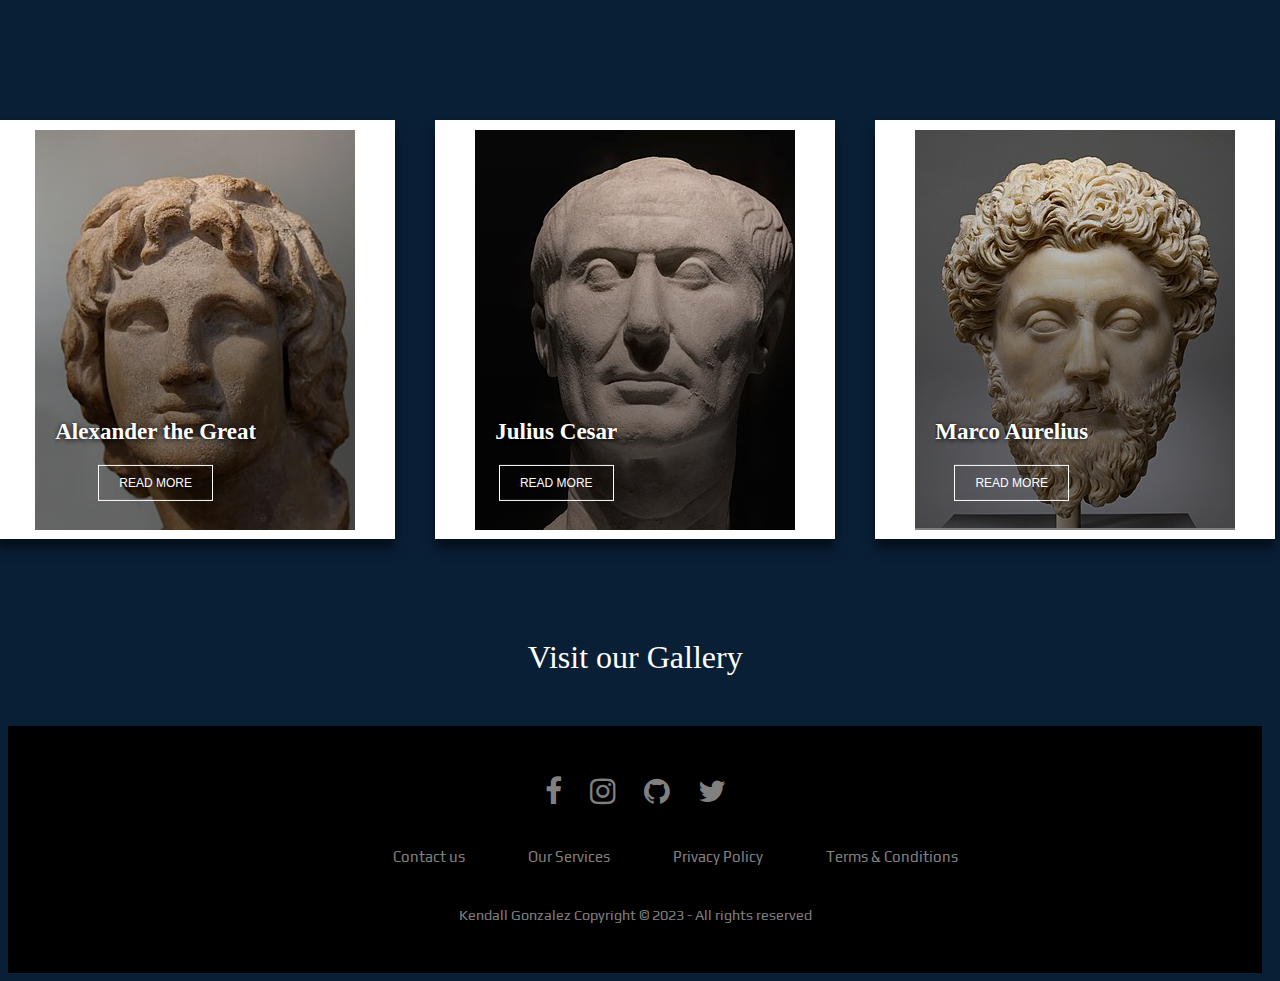
<file: index.html>
<!DOCTYPE html>
<html lang="en">
  <head>
    <meta charset="UTF-8" />
    <meta name="viewport" content="width=device-width, initial-scale=1.0" />
    <title>Greatest Characters in History</title>
    <link rel="stylesheet" href="styles.css" />
    <link
      rel="stylesheet"
      href="https://cdnjs.cloudflare.com/ajax/libs/font-awesome/4.7.0/css/font-awesome.min.css"
    />
    <link rel="preconnect" href="https://fonts.gstatic.com" />
    <link
      href="https://fonts.googleapis.com/css2?family=Fredoka+One&family=Play&display=swap"
      rel="stylesheet"
    />
  </head>

  <body>
    <!-- <section class="background"></section>
    <div class="loading">0%</div> -->

    <div class="container">
      <div class="card">
        <figure class="card__thumb">
          <img src="/images/AlejandroMagno.jpg" class="card__image" />
          <figcaption class="card__caption">
            <h2 class="card__title">Alexander the Great</h2>
            <a href="Alexander.html" class="card__button">Read more</a>
          </figcaption>
        </figure>
      </div>

      <div class="card">
        <figure class="card__thumb">
          <img src="/images/JulioCesar.jpg" class="card__image" />
          <figcaption class="card__caption">
            <h2 class="card__title">Julius Cesar</h2>
            <a href="JuliusCesar.html" class="card__button">Read more</a>
          </figcaption>
        </figure>
      </div>

      <div class="card">
        <figure class="card__thumb">
          <img
            src="/images/MarcoAurelio.jpg"
            height="490px"
            class="card__image"
          />
          <figcaption class="card__caption">
            <h2 class="card__title">Marco Aurelius</h2>
            <a href="Marco.html" class="card__button">Read more</a>
          </figcaption>
        </figure>
      </div>
    </div>

    <section>
      <div class="gallery">
        <a href="Gallery.html"> Visit our Gallery </a>
      </div>
    </section>

    <footer>
      <div class="footer">
        <div class="row">
          <a href="#"><i class="fa fa-facebook"></i></a>
          <a href="#"><i class="fa fa-instagram"></i></a>
          <a href="#"><i class="fa fa-github"></i></a>
          <a href="#"><i class="fa fa-twitter"></i></a>
        </div>

        <div class="row">
          <ul>
            <li><a href="#">Contact us</a></li>
            <li><a href="#">Our Services</a></li>
            <li><a href="#">Privacy Policy</a></li>
            <li><a href="#">Terms & Conditions</a></li>
          </ul>
        </div>

        <div class="row">
          Kendall Gonzalez Copyright &copy; 2023 - All rights reserved
        </div>
      </div>
    </footer>

    <script src="Scripts.js"></script>
  </body>
</html>
</file>
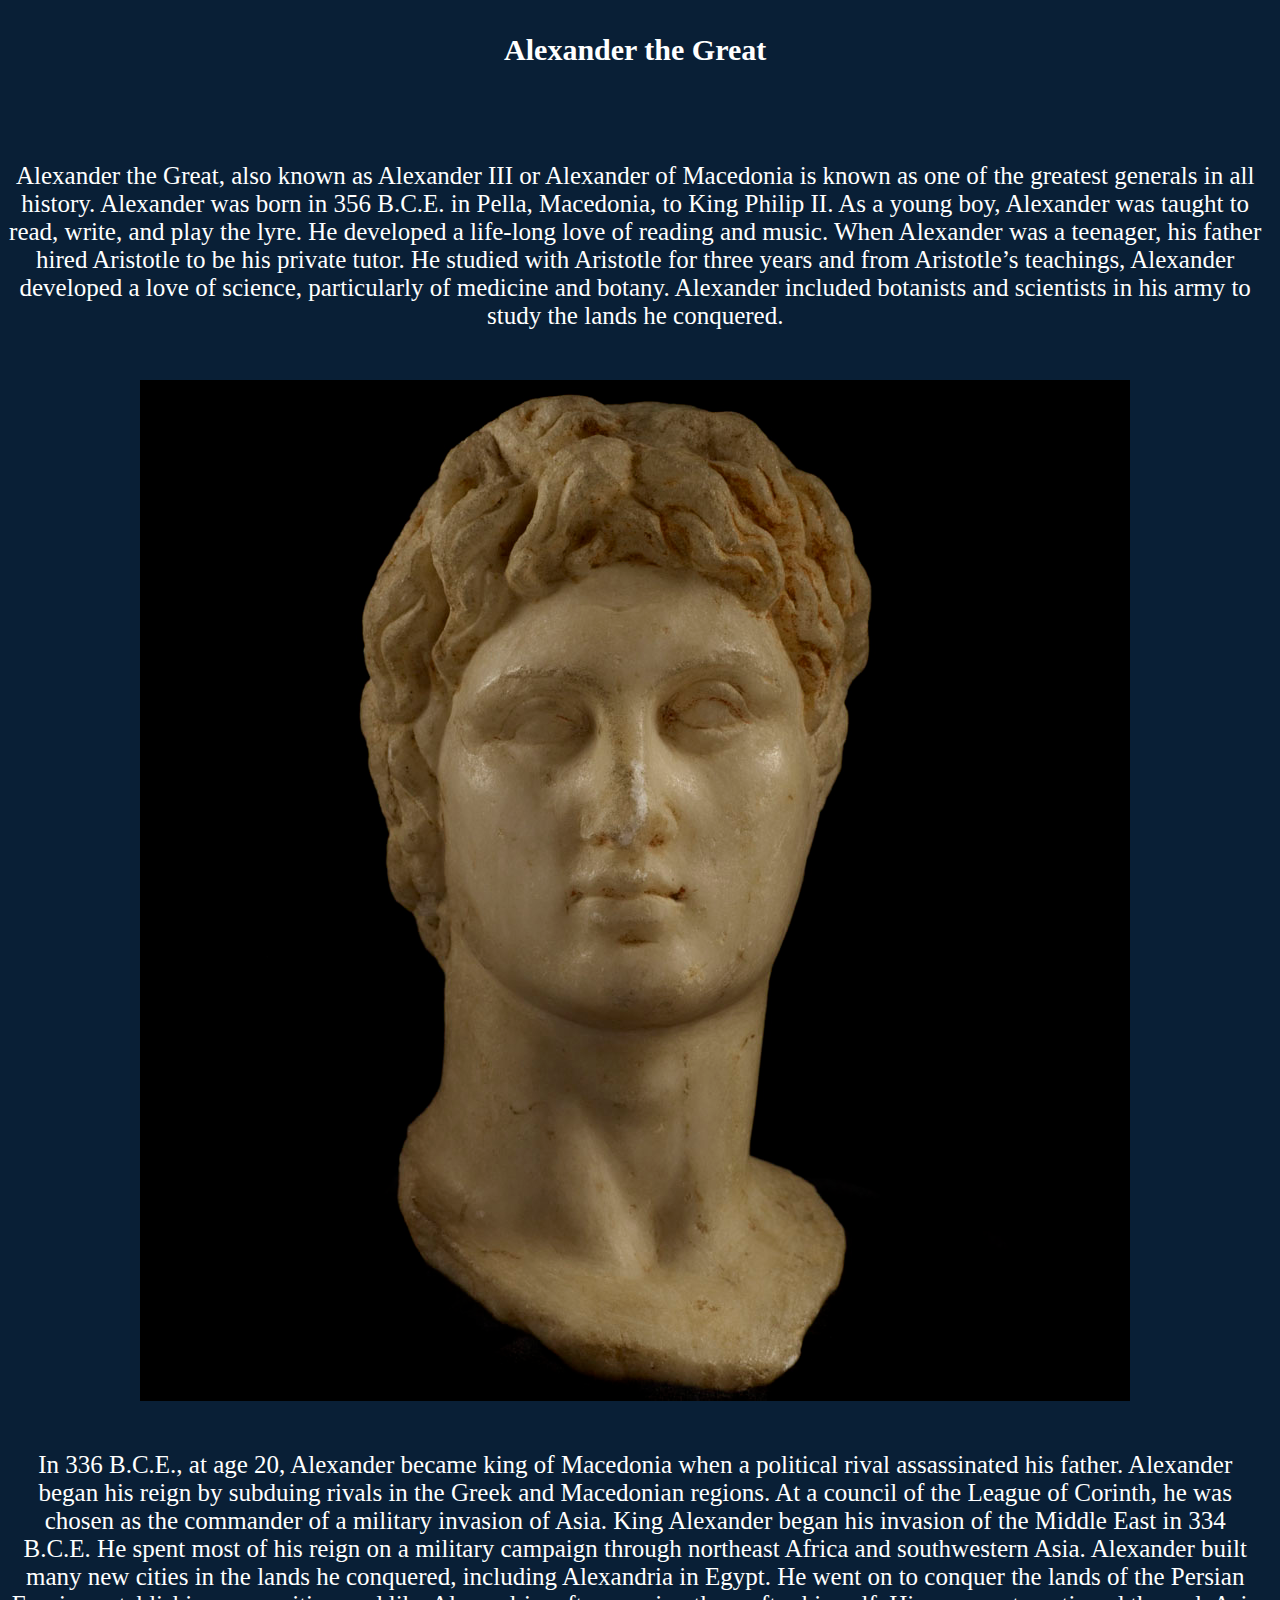
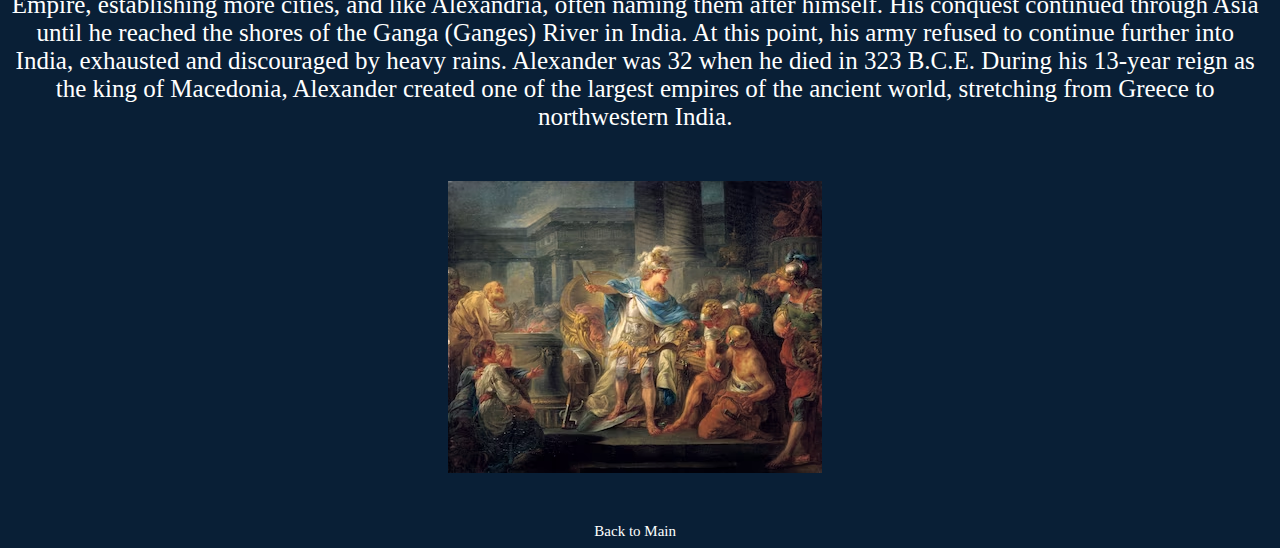
<file: Alexander.html>
<!DOCTYPE html>
<html lang="en">
  <head>
    <meta charset="UTF-8" />
    <meta name="viewport" content="width=device-width, initial-scale=1.0" />
    <title>Alexander The Great</title>
    <link rel="stylesheet" href="styles.css" />
  </head>

  <body>
    <div class="main_container">
      <h2>Alexander the Great</h2>

      <section >
        <p>
          Alexander the Great, also known as Alexander III or Alexander of
          Macedonia is known as one of the greatest generals in all history.
          Alexander was born in 356 B.C.E. in Pella, Macedonia, to King Philip
          II. As a young boy, Alexander was taught to read, write, and play the
          lyre. He developed a life-long love of reading and music. When
          Alexander was a teenager, his father hired Aristotle to be his private
          tutor. He studied with Aristotle for three years and from Aristotle’s
          teachings, Alexander developed a love of science, particularly of
          medicine and botany. Alexander included botanists and scientists in
          his army to study the lands he conquered.
        </p>
        <figure>
          <div id="imagen">
            <img class="img1" src="images/Alexander1.png" alt="" />
          </div>
        </figure>

        <p>
          In 336 B.C.E., at age 20, Alexander became king of Macedonia when a
          political rival assassinated his father. Alexander began his reign by
          subduing rivals in the Greek and Macedonian regions. At a council of
          the League of Corinth, he was chosen as the commander of a military
          invasion of Asia. King Alexander began his invasion of the Middle East
          in 334 B.C.E. He spent most of his reign on a military campaign
          through northeast Africa and southwestern Asia. Alexander built many
          new cities in the lands he conquered, including Alexandria in Egypt.
          He went on to conquer the lands of the Persian Empire, establishing
          more cities, and like Alexandria, often naming them after himself. His
          conquest continued through Asia until he reached the shores of the
          Ganga (Ganges) River in India. At this point, his army refused to
          continue further into India, exhausted and discouraged by heavy rains.
          Alexander was 32 when he died in 323 B.C.E. During his 13-year reign
          as the king of Macedonia, Alexander created one of the largest empires
          of the ancient world, stretching from Greece to northwestern India.
        </p>
        <div id="imagen">
          <img
            class="img1"
            src="images/Alexander2.jpg"
            alt="Alexander The Great"
          />
        </div>
        <a href="index.html">Back to Main</a><br />
      </section>
    </div>
  </body>
</html>
</file>
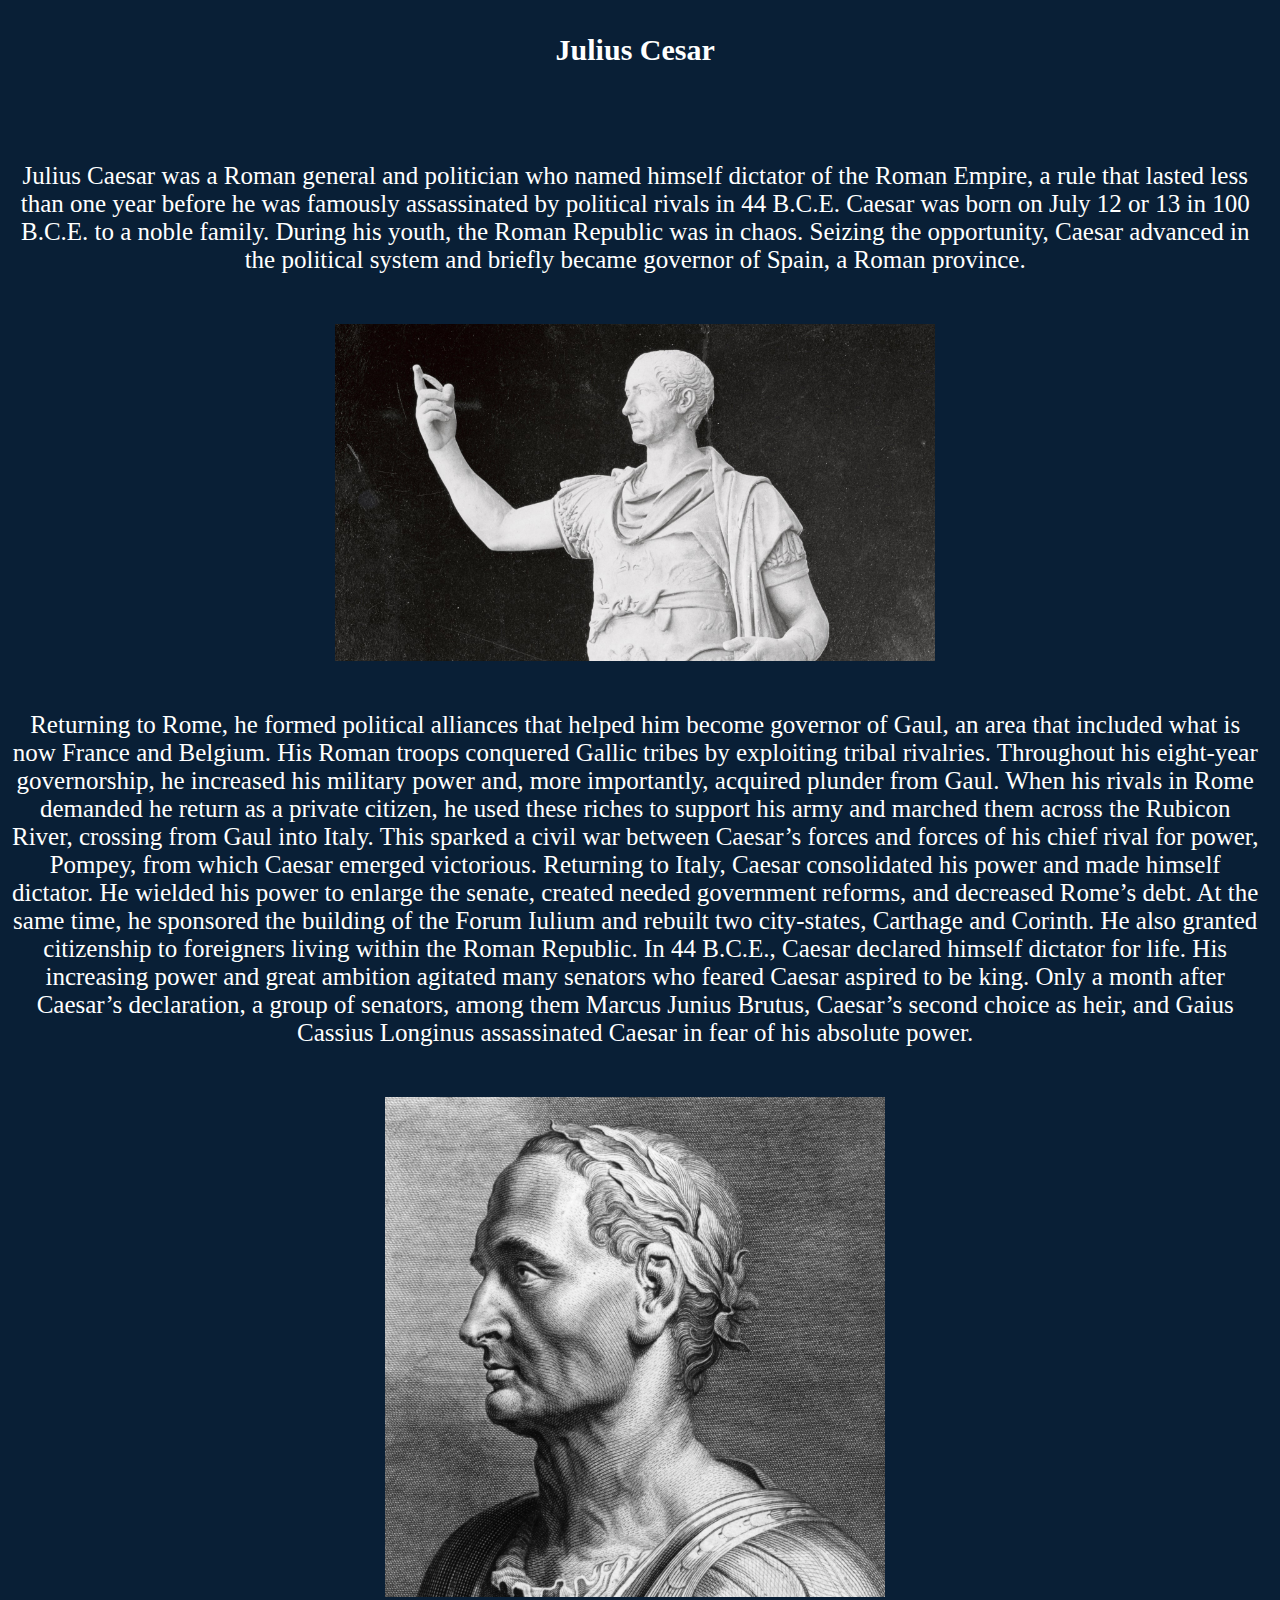
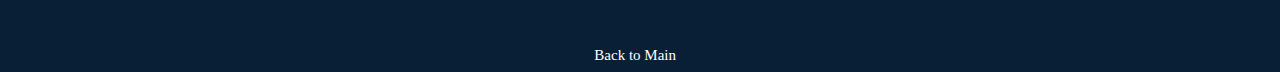
<file: JuliusCesar.html>
<!DOCTYPE html>
<html lang="en">
  <head>
    <meta charset="UTF-8" />
    <meta name="viewport" content="width=device-width, initial-scale=1.0" />
    <title>Julius Cesar</title>
    <link rel="stylesheet" href="styles.css" />
  </head>
  <body>
    <div class="main_container">
      <h2>Julius Cesar</h2>
      <section>
        <p>
          Julius Caesar was a Roman general and politician who named himself
          dictator of the Roman Empire, a rule that lasted less than one year
          before he was famously assassinated by political rivals in 44 B.C.E.
          Caesar was born on July 12 or 13 in 100 B.C.E. to a noble family.
          During his youth, the Roman Republic was in chaos. Seizing the
          opportunity, Caesar advanced in the political system and briefly
          became governor of Spain, a Roman province.
        </p>
        <figure>
          <div id="imagen">
            <img
              src="/images/Julius1.jpg"
              alt="Caesar's picture"
              width="600px"
            />
          </div>
        </figure>

        <p>
          Returning to Rome, he formed political alliances that helped him
          become governor of Gaul, an area that included what is now France and
          Belgium. His Roman troops conquered Gallic tribes by exploiting tribal
          rivalries. Throughout his eight-year governorship, he increased his
          military power and, more importantly, acquired plunder from Gaul. When
          his rivals in Rome demanded he return as a private citizen, he used
          these riches to support his army and marched them across the Rubicon
          River, crossing from Gaul into Italy. This sparked a civil war between
          Caesar’s forces and forces of his chief rival for power, Pompey, from
          which Caesar emerged victorious. Returning to Italy, Caesar
          consolidated his power and made himself dictator. He wielded his power
          to enlarge the senate, created needed government reforms, and
          decreased Rome’s debt. At the same time, he sponsored the building of
          the Forum Iulium and rebuilt two city-states, Carthage and Corinth. He
          also granted citizenship to foreigners living within the Roman
          Republic. In 44 B.C.E., Caesar declared himself dictator for life. His
          increasing power and great ambition agitated many senators who feared
          Caesar aspired to be king. Only a month after Caesar’s declaration, a
          group of senators, among them Marcus Junius Brutus, Caesar’s second
          choice as heir, and Gaius Cassius Longinus assassinated Caesar in fear
          of his absolute power.
        </p>
        <figure>
          <div id="imagen">
            <img
              src="/images/Julius2.jpg"
              alt="Caesar's picture"
              width="500px"
            />
          </div>
        </figure>

        <a href="index.html">Back to Main</a><br />
      </section>
    </div>
  </body>
</html>
</file>
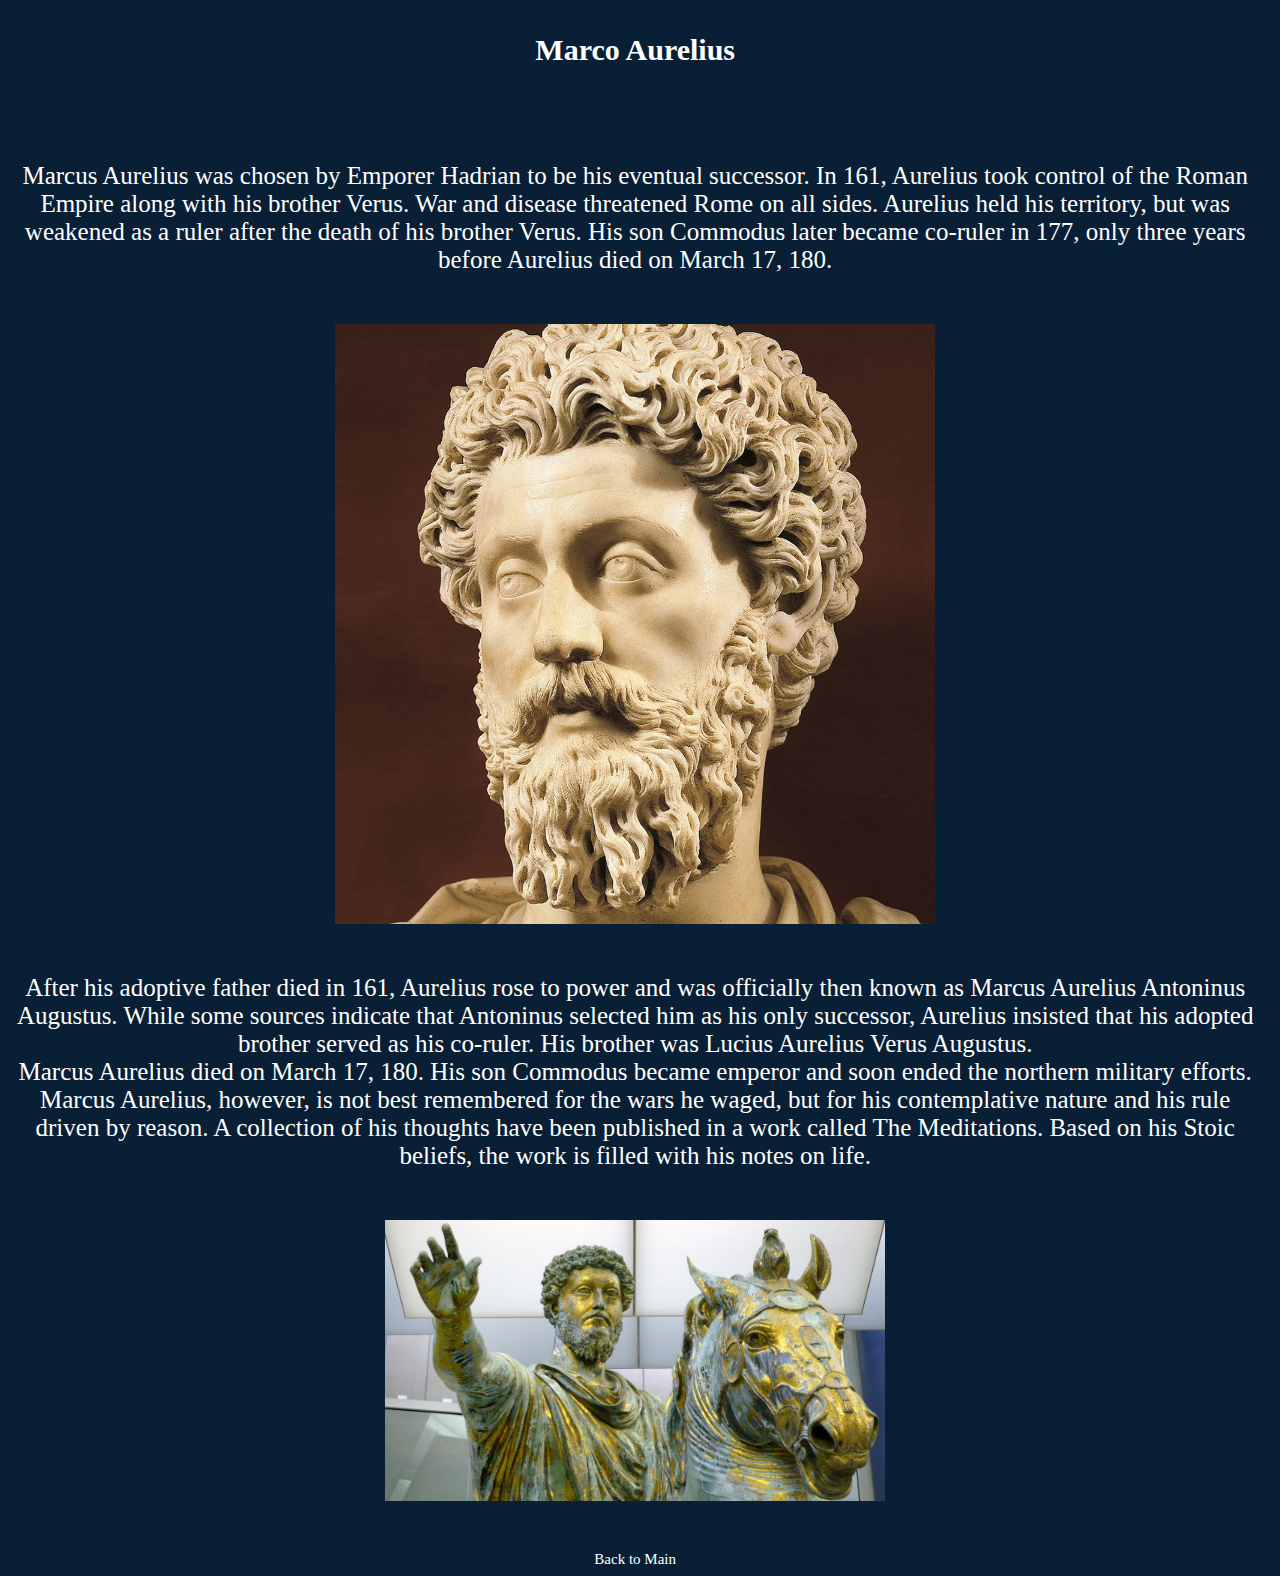
<file: Marco.html>
<!DOCTYPE html>
<html lang="en">
  <head>
    <meta charset="UTF-8" />
    <meta name="viewport" content="width=device-width, initial-scale=1.0" />
    <title>Julius Cesar</title>
    <link rel="stylesheet" href="styles.css" />
  </head>
  <body>
    <div class="main_container">
      <h2>Marco Aurelius</h2>
      <section>
        <p>
          Marcus Aurelius was chosen by Emporer Hadrian to be his eventual
          successor. In 161, Aurelius took control of the Roman Empire along
          with his brother Verus. War and disease threatened Rome on all sides.
          Aurelius held his territory, but was weakened as a ruler after the
          death of his brother Verus. His son Commodus later became co-ruler in
          177, only three years before Aurelius died on March 17, 180.
        </p>
        <figure>
          <div id="imagen">
            <img
              src="/images/Marco1.jpg"
              alt="Caesar's picture"
              width="600px"
            />
          </div>
        </figure>

        <p>
          After his adoptive father died in 161, Aurelius rose to power and was
          officially then known as Marcus Aurelius Antoninus Augustus. While
          some sources indicate that Antoninus selected him as his only
          successor, Aurelius insisted that his adopted brother served as his
          co-ruler. His brother was Lucius Aurelius Verus Augustus.
          <br />
          Marcus Aurelius died on March 17, 180. His son Commodus became emperor
          and soon ended the northern military efforts. Marcus Aurelius,
          however, is not best remembered for the wars he waged, but for his
          contemplative nature and his rule driven by reason. A collection of
          his thoughts have been published in a work called The Meditations.
          Based on his Stoic beliefs, the work is filled with his notes on life.
        </p>
        <figure>
          <div id="imagen">
            <img
              src="/images/Marco2.jpg"
              alt="Caesar's picture"
              width="500px"
            />
          </div>
        </figure>

        <a href="index.html">Back to Main</a><br />
      </section>
    </div>
  </body>
</html>
</file>
<file: styles.css>
html {
  box-sizing: border-box;
  font-size: 60%;
}

body {
  justify-content: center;
  align-items: center;
  width: 98vw;
  background-color: #091f36;
  color: white;
}
a {
  text-decoration: none;
  font-size: 15px;
  color: white;
}

.container {
  display: flex;
  flex-wrap: wrap;
  justify-content: center;
  flex-flow: row;
  width: 100%;
  margin: 20px 0 80px;
  margin-top: 100px;
}

.card {
  width: 400px;
  margin: 20px;
  background-color: white;
  box-shadow: 0 10px 10px 0 rgba(0, 0, 0, 0.5);
}

.card:hover {
  .card__caption {
    top: 70%;
    transform: translateY(-50%);
  }

  .card__image {
    transform: translateY(-10px);
  }

  .card__thumb {
    &::after {
      top: 0;
    }
  }
}

.card__thumb {
  position: relative;
  max-height: 400px;
  overflow: hidden;

  &::after {
    position: absolute;
    top: 0;
    display: block;
    content: "";
    width: 100%;
    height: 100%;
    background: linear-gradient(
      0deg,
      rgba(0, 0, 0, 0.5) 40%,
      rgba(255, 255, 255, 0) 100%
    );
    transition: 0.3s;
  }
}

.card__image {
  transition: 0.5s ease-in-out;
  height: auto;
}

.card__caption {
  position: absolute;
  top: 80%;
  z-index: 1;
  padding: 0 20px;
  color: white;
  transform: translateY(-50%);
  text-align: center;
  transition: 0.3s;
}

.card__title {
  display: -webkit-box;
  max-height: 85px;
  text-align: start;
  overflow: hidden;
  font-size: 23px;
  line-height: 28px;
  text-shadow: 0px 1px 5px black;
  text-overflow: ellipsis;
  -webkit-line-clamp: 3;
  -webkit-box-orient: vertical;
}

.card__button {
  display: inline-block;
  padding: 10px 20px;
  color: white;
  border: 1px solid white;
  font-family: sans-serif;
  font-size: 12px;
  text-transform: uppercase;
  text-decoration: none;
  transition: 0.3s;
}

.main_container {
  display: flex;
  justify-content: center;
  flex-direction: column;
  align-items: center;
  text-align: center;
}

.main_container h2 {
  font-size: 30px;
  margin-bottom: 70px;
}

.main_container .data {
  display: flex;
  flex-direction: column;
  margin-top: 90px;
}

.main_container p {
  font-weight: lighter;
  font-size: 25px;
}

#imagen {
  display: flex;
  align-items: center;
  justify-content: center;
  margin: 50px;
}

.gallery {
  display: flex;
  justify-content: center;
  align-items: center;
}

.foot {
  display: flex;
}
.gallery a {
  font-size: xx-large;
}

/*
Footer Styles
*/

.footer {
  background: #000;
  padding: 30px 0px;
  margin-top: 50px;
  font-family: "Play", sans-serif;
  text-align: center;
}

.footer .row {
  width: 100%;
  margin: 1% 0%;
  padding: 0.6% 0%;
  color: gray;
  font-size: 1.5rem;
}

.footer .row a {
  text-decoration: none;
  color: gray;
  transition: 0.5s;
}

.footer .row a:hover {
  color: #fff;
}

.footer .row ul {
  width: 100%;
}

.footer .row ul li {
  display: inline-block;
  margin: 0px 30px;
}

.footer .row a i {
  font-size: 2em;
  margin: 0% 1%;
}

@media (max-width: 720px) {
  .footer {
    text-align: left;
    padding: 5%;
  }
  .footer .row ul li {
    display: block;
    margin: 10px 0px;
    text-align: left;
  }
  .footer .row a i {
    margin: 0% 3%;
  }
}

/*
Gallery Styles
*/

.wrapper {
  display: flex;
  flex-direction: column;
  align-items: center;
  justify-content: center;
  margin: 0;
  overflow-x: hidden;
}

h1 {
  font-size: 30px;
  font-family: sans-serif;
  font-style: italic;
}
.box {
  background-color: teal;
  color: white;
  display: flex;
  align-items: center;
  justify-content: center;
  width: 400px;
  height: 300px;
  margin: 50px;
  border-radius: 10px;
  box-shadow: 2px 4px 5px rgba(0, 0, 0, 0.5);
  transform: translateX(400%);
  transition: transform 0.5s;
}

.box img{
  max-height: 95%;
  max-width: 95%;
}

.box:nth-last-of-type(even) {
  transform: translateX(-400%);
}

.box.show {
  transform: translateX(0);
}
</file>
